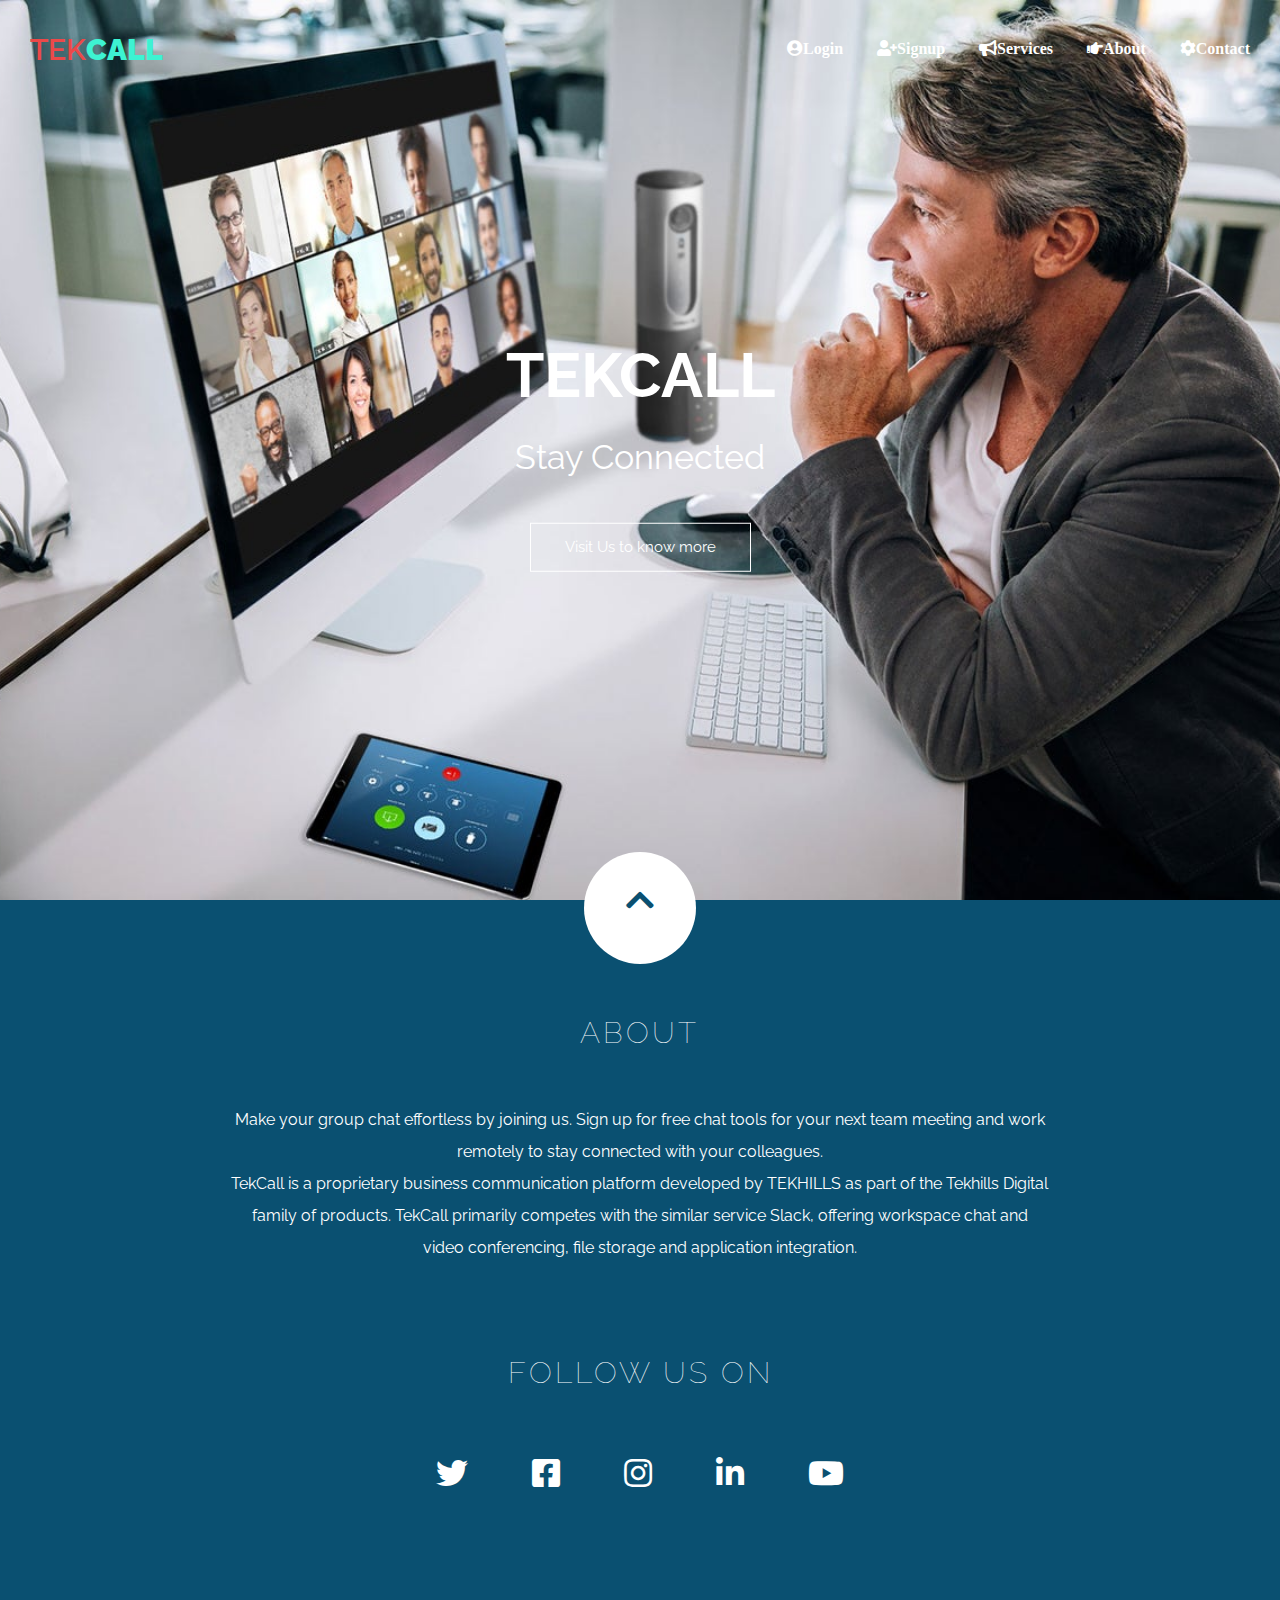
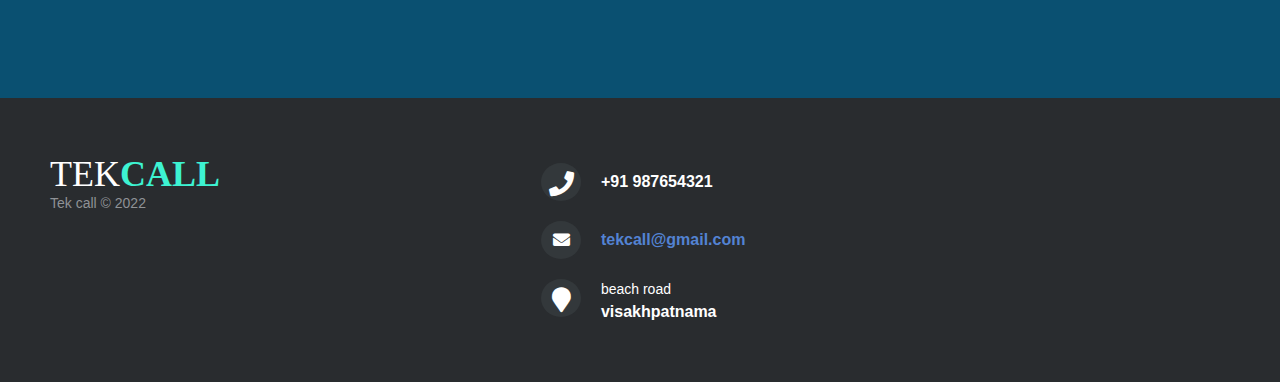
<file: TEK CALL/index.html>
<!DOCTYPE html>
<html lang="en">
<head>
  <title>Tekcall</title>
  <meta charset="utf-8">
  <meta name="viewport" content="width=device-width, initial-scale=1">
  <link rel="stylesheet" href="https://cdnjs.cloudflare.com/ajax/libs/font-awesome/5.12.1/css/all.min.css">
  <link rel="stylesheet" type="text/css" href="css/style.css">
</head>
<body>

  <!-- header start -->
  <header class="header">
     <div class="container">
        <div class="header-main">
           <div class="logo">
              <a>TEK<b style="color: #3df3d2;">CALL</b></a>
           </div>
           <div class="open-nav-menu">
              <span></span>
           </div>
           <div class="menu-overlay">
           </div>
           <!-- navigation menu start -->
           <nav class="nav-menu">
             <div class="close-nav-menu">
			 <a class="fas fa-window-close"></a>  
             </div>
             <ul class="menu">
                <li class="menu-item">
                  <a href="login/index.html" class="fas fa-user-circle"></>login</a>
                </li>
                <li class="menu-item">
                  <a href="login/index.html" class="fas fa-user-plus"></>signup</a>
                </li>
                <li class="menu-item menu-item-has-children">
                   <a href="#" data-toggle="sub-menu"><i class="fas fa-bullhorn"></>Services</i></a>
                   <ul class="sub-menu">
                       <li class="menu-item"><a href="#">Digital</a></li>
                       <li class="menu-item"><a href="#">Pay Role</a></li>
                       <li class="menu-item"><a href="#">Management</a></li>
                       <li class="menu-item"><a href="#">Foods</a></li>
					   <li class="menu-item"><a href="https://tekhills.in/">Tek hills</a></li>
                   </ul>
                </li>
                <li class="menu-item">
                    <a href="#about" class="fas fa-hand-point-right"></>About</a>
                </li>
                <li class="menu-item">
                   <a href="#contact" class="fas fa-cog">Contact</a>
                </li>
             </ul>
           </nav>
           <!-- navigation menu end -->
        </div>
     </div>
  </header>
  <!-- header end -->
  <!-- The video -->

 <!-- home section start -->
 <section class="home-section">
 </section>
 <div class="text-box">
	<h1>TEKCALL</h1>
	<p>Stay Connected</p>
	<a href="" class="hero-btn">Visit Us to know more</a>
</div>
 
 <!-- home section end -->
   <!--start footer section   -->
    <footer>
        <div class="container">
            <div class="back-to-top">
                <a href="#"><i class="fas fa-chevron-up"></i></a>
            </div>
            <div class="footer-content">
                <div id="about" class="footer-content-about animate-top">
                    <h4>About</h4>
                    <div class="asterisk"><i class=""></i></div>
                    <p>	Make your group chat effortless by joining us. Sign up for free chat tools for your next team meeting and work remotely to stay connected with your colleagues.
					
					<br>TekCall is a proprietary business communication platform developed by TEKHILLS as part of the Tekhills Digital family of products. TekCall primarily competes with the similar service Slack, offering workspace chat and video conferencing, file storage and application integration.</br>
				</p>
                </div>
                    <div class="social-media">
                        <h4>Follow Us On</h4>
                        <ul class="social-icons">
                            <li>
                                <a href="#"><i class="fab fa-twitter"></i></a>
                            </li>
                            <li>
                                <a href="#"><i class="fab fa-facebook-square"></i></a>
                            </li>
                            <li>
                                <a href="#"><i class="fab fa-instagram"></i></a>
                            </li>
                            <li>
                                <a href="#"><i class="fab fa-linkedin-in"></i></a>
                            </li>
                            <li>
                                <a href="#"><i class="fab fa-youtube"></i></a>
                            </li>
                        </ul>
                    </div>
                </div>
            </div>
        </div>
    </footer>
	  <!--start footer section   -->
	<footer class="footer-distributed">
			<div class="footer-left">
				<h3> <a>TEK<b style="color: #3df3d2;">CALL</b></a></h3>
					<a id ="contact"> </a>
			
				<p class="footer-company-name">Tek call &copy; 2022</p>
			</div>
			<div class="footer-center">
				<div>
					<i class="fa fa-phone"></i>
					<p>+91 987654321</p>
				</div>
 
				<div>
					<i class="fa fa-envelope"></i>
					<p><a href="mailto:support@company.com">tekcall@gmail.com</a></p>
				</div>
								<div>
					<i class="fa fa-map-marker"></i>
					<p><span>beach road</span> visakhpatnama</p>
				</div>
			</div>

<script src="js/script.js"></script>
</body>
</html>
</file>
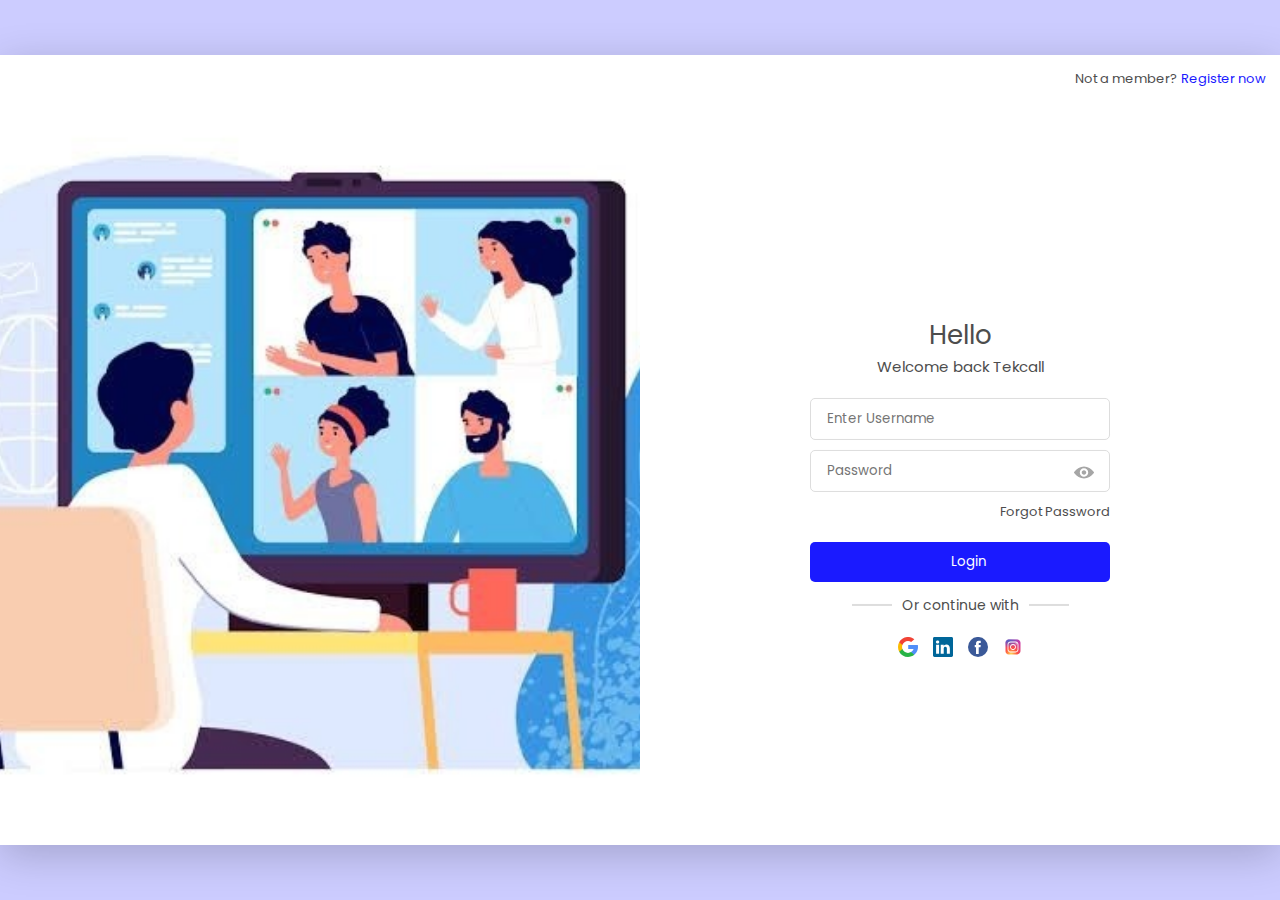
<file: TEK CALL/login/index.html>
<!DOCTYPE html>
<html lang="en">
  <head>
    <meta charset="UTF-8" />
    <meta http-equiv="X-UA-Compatible" content="IE=edge" />
    <meta name="viewport" content="width=device-width, initial-scale=1.0" />
    <!-- StyleSheet -->
    <link rel="stylesheet" href="./css/styles.css" />
	 <link rel="stylesheet" href="https://cdnjs.cloudflare.com/ajax/libs/font-awesome/5.12.1/css/all.min.css">
    <title>Sign Up | Login Form</title>
  </head>
  <body>
    <section>
      <div class="container">
        <div class="user login">
          <div class="img-box">
            <img src="./images/login img 1.jpg" alt="" />
          </div>
          <div class="form-box">
            <div class="top">
              <p>
                Not a member?
                <span data-id="#ff0066">Register now</span>
              </p>
            </div>
            <form action="">
              <div class="form-control">
                <h2>Hello </h2>
                <p>Welcome back Tekcall</p>
                <input type="text" placeholder="Enter Username" />
                <div>
                  <input type="password" placeholder="Password" />
                  <div class="icon form-icon">
                    <!-- <img src="./images/eye.svg" alt="" /> -->
                  </div>
                </div>
                <span>Forgot Password</span>
                <input type="Submit" value="Login" />
              </div>
              <div class="form-control">
                <p>Or continue with</p>
                <div class="icons">
                  <div class="icon">
                    <img src="./images/search.svg" alt="" />
                  </div>
                  <div class="icon">
                    <img src="./images/linkedin.svg" alt="" />
                  </div>
                  <div class="icon">
                    <img src="./images/facebook.svg" alt="" />
                  </div>
				  <div class="icon">
                    <img src="./images/instagram.svg" alt="" />
                  </div>
                 
                </div>
              </div>
            </form>
          </div>
        </div>

        <!-- Register -->
        <div class="user signup">
          <div class="form-box">
            <div class="top">
              <p>
                Already a member?
                <span data-id="#1a1aff">Login now</span>
              </p>
            </div>
            <form action="">
              <div class="form-control">
                <h2>Welcome To Tekcall</h2>
                <p>It's good to have you.</p>
				<input type="First Name" placeholder="First Name" />
				<input type="Last Name" placeholder="Last Name" />
                <input type="email" placeholder="Enter Email" />
                <div>
                  <input type="password" placeholder="Password" />
                  <div class="icon form-icon">
                    <img src="./images/eye.svg" alt="" />
                  </div>
                </div>
                <div>
                  <input type="password" placeholder="Confirm Password" />
                  <div class="icon form-icon">
                    <img src="./images/eye.svg" alt="" />
                  </div>
                </div>
                <input type="Submit" value="Register" />
              </div>
              <div class="form-control">
                <p>Or continue with</p>
                <div class="icons">
                  <div class="icon">
                    <img src="./images/search.svg" alt="" />
                  </div>
                  <div class="icon">
                    <img src="./images/linkedin.svg" alt="" />
                  </div>
                  <div class="icon">
                    <img src="./images/facebook.svg" alt="" />
                  </div>
				
                  <div class="icon">
                    <img src="./images/instagram.svg" alt="" />
                  </div>
                  
                </div>
              </div>
            </form>
          </div>
          <div class="img-box">
            <img src="./images/login img 2.jpg" alt="" />
          </div>
        </div>
      </div>
    </section>
    <!-- IndexJs -->
    <script src="./js/index.js"></script>
  </body>
</html>
</file>
<file: TEK CALL/css/style.css>
@import url('https://fonts.googleapis.com/css2?family=Raleway:wght@400;500;600&display=swap');

body{
	line-height: 1.5;
	font-family: 'Raleway', sans-serif;
	font-weight: 400;
}
body.hidden-scrolling{
	overflow-y: hidden;
}
*{
	margin:0;
	box-sizing: border-box;
}
.container{
	max-width: 1300px;
	margin:auto;
}
ul{
	list-style: none;
	margin:0;
	padding:0;
}
a{
	text-decoration: none;
}
/*header*/
.header{
	position: absolute;
	width: 100%;
	left:0;
	top:0;
	z-index: 99;
	padding: 15px;
}
.header-main{
	background-color: trnspernt;
	display: flex;
	justify-content: space-between;
	align-items: center;
	padding: 10px 0;
	border-radius: 100px;
}
.header .logo{
	padding: 0 15px;
}
.header .logo a{
	font-size: 30px;
	text-transform: capitalize;
	color: #eb4949;
	font-weight: 600;
}
.header .nav-menu{
	padding: 0 15px;
}
.header .menu > .menu-item{
	display: inline-block;
	margin-left: 30px;
	position: relative;
}
.header .menu > .menu-item > a{
	display: block;
	padding: 12px 0;
	font-size: 16px;
	color: #fff;
	text-transform: capitalize;
	font-weight: 600;
	transition: all 0.3s ease;
}
.header .menu > .menu-item > a .plus{
	display: inline-block;
	height: 12px;
	width: 12px;
	position: relative;
	margin-left:5px; 
	pointer-events: none;
}
.header .menu > .menu-item > a .plus:before,
.header .menu > .menu-item > a .plus:after{
	content:'';
	position: absolute;
	box-sizing: border-box;
	left: 50%;
	top:50%;
	background-color: #000000;
	height: 2px;
	width: 100%;
	transform: translate(-50%,-50%);
	transition: all 0.5s ease;
}
.header .menu > .menu-item:hover > a .plus:before,
.header .menu > .menu-item:hover > a .plus:after{
   background-color: #3df3d2;">;
}
.header .menu > .menu-item > a .plus:after{
   transform: translate(-50%,-50%) rotate(-90deg);	
}
.header .menu > .menu-item > .sub-menu > .menu-item > a:hover,
.header .menu > .menu-item:hover > a{
	color: #3df3d2;">;
}
.header .menu > .menu-item > .sub-menu{
	box-shadow: 0 0 10px rgba(0,0,0,0.2);
	width: 130px;
	position: absolute;
	left:0;
	top:100%;
	background-color: #ffffff;
	padding: 10px 0;
	border-top: 3px solid #e91e63;
	transform: translateY(10px);
	transition: all 0.5s ease;
	opacity:0;
	visibility: hidden;
}
@media(min-width: 992px){
.header .menu > .menu-item-has-children:hover > .sub-menu{
	transform: translateY(0);
	opacity: 1;
	visibility: visible;
 }
 .header .menu > .menu-item-has-children:hover > a .plus:after{
    transform: translate(-50%,-50%) rotate(0deg);		
 }
}
.header .menu > .menu-item > .sub-menu > .menu-item{
	display: block;
}
.header .menu > .menu-item > .sub-menu > .menu-item > a{
	display: block;
	padding: 10px 20px;
	font-size: 16px;
	font-weight: 600;
	color: #000000;
	transition: all 0.3s ease;
	text-transform: capitalize;
}
.header .open-nav-menu{
	height: 34px;
	width: 40px;
	margin-right: 15px;
	display: none;
	align-items: center;
	justify-content: center;
	cursor: pointer;
}
.header .open-nav-menu span{
	display: block;
	height: 3px;
	width: 24px;
	background-color: #eb4949;
    position: relative;
}
.header .open-nav-menu span:before,
.header .open-nav-menu span:after{
	content: '';
	position: absolute;
	left:0;
	width: 100%;
	height: 100%;
	background-color: #eb4949;
	box-sizing: border-box;
}
.header .open-nav-menu span:before{
	top:-7px;
}
.header .open-nav-menu span:after{
	top:7px;
}
.header .close-nav-menu{
	height: 40px;
	width: 40px;
	background-color: #ffffff;
	margin:0 0 15px 15px;
	cursor: pointer;
	display: none;
	align-items: center;
	justify-content: center;
}
.header .close-nav-menu {
	width: 40px;
}
.header .menu-overlay{
	position: fixed;
	z-index: 999;
	background-color: rgba(0,0,0,0.5);
	left:0;
	top:0;
	height: 100%;
	width: 100%;
	visibility: hidden;
	opacity:0;
	transition: all 0.3s ease;
}

/*home section*/
.home-section{
	width:100%;
	display: block;
	min-height: 100vh;
	background: url('../img/IMG.jpg');
	background-position: center top;
	background-size: cover;
}
/* Style the video: 100% width and height to cover the entire window */
#myVideo {
  width: 100%;
  display: block; 
  min-height: 100vh;
  background-position: center-top;
  background-size: cover;
}
/* responsive */

@media(max-width: 991px){
	.header .menu-overlay.active{
	visibility: visible;
	opacity: 1;
}
	.header .nav-menu{
		position: fixed;
		right: -280px;
		visibility: hidden;
		width: 280px;
		height: 100%;
		top:0;
		overflow-y: auto;
		background-color: #0a5071;
		z-index: 1000;
		padding: 15px 0;
		transition: all 0.5s ease;
	}
	.header .nav-menu.open{
		visibility: visible;
		right: 0px;
	}
	.header .menu > .menu-item{
		display: block;
		margin:0;
	}
	.header .menu > .menu-item-has-children > a{
		display: flex;
		justify-content: space-between;
		align-items: center;
	}
	.header .menu > .menu-item > a{
		color: #ffffff;
		padding: 12px 15px;
		border-bottom: 1px solid #333333;
	}
	.header .menu > .menu-item:first-child > a{
	    border-top: 1px solid #333333;	
	}
	.header .menu > .menu-item > a .plus:before, 
	.header .menu > .menu-item > a .plus:after{
		background-color: #ffffff;
	}
	.header .menu > .menu-item-has-children.active > a .plus:after{
        transform: translate(-50%,-50%) rotate(0deg);
	}
	.header .menu > .menu-item > .sub-menu{
		width: 100%;
		position: relative;
		opacity: 1;
		visibility: visible;
		border:none;
		background-color: transparent;
		box-shadow: none;
		transform: translateY(0px);
		padding: 0px;
		left: auto;
		top:auto;
		max-height: 0;
		overflow: hidden;
	}
	.header .menu > .menu-item > .sub-menu > .menu-item > a{
		padding: 12px 45px;
		color: #ffffff;
		border-bottom: 1px solid #333333;
	}
	.header .close-nav-menu,
	.header .open-nav-menu{
		display: flex;
	}
}
/* footer section style code */
/* Footer */
footer {
    padding: 6.9rem 0;
    background-color: #0a5071;
    color: #fff;
    text-align: center;
    position: relative;
}

.back-to-top {
    width: 7rem;
    height: 7rem;
    background-color: #fff;
    position: absolute;
    top: -3rem;
    left: 50%;
    transform: translateX(-50%);
    border-radius: 50%;
}

.back-to-top i {
    display: block;
    color: #0a5071;
    font-size: 2rem;
    padding: 2rem;
    animation: up 2s infinite;
}

.footer-content {
    overflow: hidden;
}

.footer-content h4 {
    font-size: 1.9rem;
    text-transform: uppercase;
    font-weight: 100;
    letter-spacing: 3px;
    margin-bottom: 3rem;
}

.footer-content .asterisk {
    margin: 2.4rem 0;
}

.footer-content-about {
    margin-bottom: 5.4rem;
}

.footer-content-about p {
    line-height: 2;
}

.social-icons {
    list-style: none;
    margin-bottom: 5.4rem;
    display: flex;
    justify-content: center;
}

.social-icons i {
    font-size: 2rem;
    color: #fff;
    padding: .8rem 2rem;
    opacity: color .5s;
}

.social-icons i:hover,
.social-icons i:focus {
    color: var(--secondary-font-color);
}

/* Media queries */

@media screen and (min-width: 900px) {
   
    .footer-content-about {
        max-width: 51.3rem;
        margin: 0 auto 5.4rem;
    }
	
    .social-media,
     {
        width: 100%;
        max-width: 27.3rem;
        margin: 0 5.4rem;
    }
}

/* footer section style code */

footer{
	/* position: fixed; */
	bottom: 0;
}
.footer-distributed{
	background-color: #292c2f;
	box-shadow: 0 1px 1px 0 rgba(0, 0, 0, 0.12);
	box-sizing: border-box;
	width: 100%;
	text-align: left;
	font: bold 16px sans-serif;
 
	padding: 55px 50px;
	margin-top: 0px;
}
 
.footer-distributed .footer-left,
.footer-distributed .footer-center{
	display: inline-block;
	vertical-align: top;
}
 
.footer-distributed .footer-left{
	width: 40%;
}
 
.footer-distributed h3{
	color:  #ffffff;
	font: normal 36px 'Cookie', cursive;
	margin: 0;
}
 
.footer-distributed h3 span{
	color:  #5383d3;
}
 
 
.footer-distributed .footer-links{
	color:  #ffffff;
	margin: 0px 0 5px;
	padding: 0;
}
 
.footer-distributed .footer-links a{
	display:inline-block;
	line-height: 1.8;
	text-decoration: none;
	color:  inherit;
}
 
.footer-distributed .footer-company-name{
	color:  #8f9296;
	font-size: 14px;
	font-weight: normal;
	margin: 0;
}
 /* company name====================== */
 
.footer-distributed .footer-center{
	width: 50%;
	
}
 
.footer-distributed .footer-center i{
	background-color:  #33383b;
	color: #ffffff;
	font-size: 25px;
	width: 40px;
	height: 38px;
	border-radius: 50%;
	text-align: center;
	line-height: 42px;
	margin: 10px 15px;
	vertical-align: middle;
	
}
 
.footer-distributed .footer-center i.fa-envelope{
	font-size: 17px;
	line-height: 38px;
}
 
.footer-distributed .footer-center p{
	display: inline-block;
	color: #ffffff;
	vertical-align: middle;
	margin:0;
}
 
.footer-distributed .footer-center p span{
	display:block;
	font-weight: normal;
	font-size:14px;
	line-height:2;
}
 
.footer-distributed .footer-center p a{
	color:  #5383d3;
	text-decoration: none;
}
 /* footer center css end */
 .text-box{
	width: 90%;
	color: #fff;
	position: absolute;
	top: 50%;
	left: 50%;
	transform: translate(-50%,-50%);
	text-align: center;
}
.text-box h1{
	font-size: 62px;
	
}
.text-box p{
	margin: 10px 0 40px;
	font-size: 34px;
	color: #fff;
}
.hero-btn{
	display: inline-block;
	text-decoration: none;
	color: #fff;
	border: 1px solid #fff;
	padding: 12px 34px;
	font-size: 15px;
	background: transperent;
	position: relative;
	cursor: pointer;
}
.hero-btn:hover{
	border: 1px solid #f44336;
	background: #f44336;
	transition: 1s;
}
</file>
<file: TEK CALL/login/css/styles.css>
/* FONTS */
@import url("https://fonts.googleapis.com/css2?family=Poppins:wght@300;400;500&display=swap");

/* BASIC RESET */
* {
  margin: 0;
  padding: 0;
  box-sizing: border-box;
  font-family: "Poppins", sans-serif;
}

:root {
  /* Colors */
  --pink: #ff0066;
  --lightpink: #ffcce0;
  --blue: #1a1aff;
  --lightblue: #ccccff;
  --color: #4d4d4d;
  --custom: #1a1aff;
}

body {
  color: #4d4d4d;
}

.img-box img {
  width: 100%;
  height: 100%;
}

.icon img {
  width: 20px;
}

section {
  position: relative;
  min-height: 100vh;
  background-color: var(--lightblue);
  display: flex;
  align-items: center;
  justify-content: center;
  transition: 0.5;
}

section.active {
  background-color: var(--lightpink);
}

section .container {
  position: relative;
  width: 100%;
  height: 790px;
  background-color: white;
  box-shadow: 0 10px 40px rgba(0, 0, 0, 0.2);
  overflow: hidden;
}

section .user {
  position: absolute;
  top: 0;
  left: 0;
  width: 100%;
  height: 100%;
  display: flex;
}

section .img-box {
  position: relative;
  width: 50%;
  height: 100%;
  transition: all 500ms ease-in-out;
}

section .img-box img {
  object-fit: cover;
  position: absolute;
  top: 0;
  left: 0;
}

section .form-box {
  position: relative;
  width: 50%;
  height: 100%;
  background-color: white;
  transition: 500ms ease-in-out;
}

section .form-box .top {
  position: absolute;
  top: 14px;
  right: 14px;
}

section .form-box .top p {
  font-size: 13px;
}

section .form-box .top span {
  color: var(--custom);
  cursor: pointer;
}

section form {
  position: absolute;
  top: 55%;
  left: 50%;
  width: 100%;
  max-width: 300px;
  transform: translate(-50%, -50%);
  display: flex;
  flex-direction: column;
  justify-content: space-between;
}

section form .form-control:first-child {
  text-align: center;
}

section form .form-control:first-child input {
  font-family: "Poppins", sans-serif;
  border-radius: 5px;
  border: 1px solid #ddd;
  padding: 10px 0;
  margin-bottom: 10px;
  text-indent: 16px;
  width: 100%;
  color: var(--color);
  outline: none;
}

section form .form-control:first-child input[type="submit"] {
  display: block;
  text-align: center;
  width: 100%;
  border: none;
  outline: none;
  cursor: pointer;
  background-color: var(--custom);
  color: white;
  transition: 0.5s;
}

section form .form-control:first-child input[type="submit"]:hover {
  background-color: var(--lightblue);
}

section form .form-control:first-child h2 {
  width: 100%;
  font-weight: 400;
  font-size: 26px;
}
section form .form-control:first-child p {
  font-size: 15px;
  margin-bottom: 20px;
}

section form .form-control:first-child span {
  font-size: 13px;
  display: block;
  text-align: right;
  margin-bottom: 20px;
}

section form .form-control:first-child div {
  position: relative;
}

section form .form-control:first-child .icon {
  position: absolute;
  top: 50%;
  transform: translateY(-50%);
  right: 1rem;
  cursor: pointer;
}

section form .form-control:last-child {
  text-align: center;
}

section form .form-control:last-child p {
  position: relative;
  display: inline-block;
  font-size: 14px;
}

section form .form-control:last-child p::after {
  content: "";
  position: absolute;
  right: -50px;
  top: 50%;
  transform: translateY(-50%);
  width: 40px;
  height: 2px;
  background-color: #ddd;
}

section form .form-control:last-child p::before {
  content: "";
  position: absolute;
  left: -50px;
  top: 50%;
  transform: translateY(-50%);
  width: 40px;
  height: 2px;
  background-color: #ddd;
}

section form .form-control:last-child .icons {
  display: flex;
  align-items: center;
  justify-content: center;
  margin-top: 20px;
}

section form .form-control:last-child .icon {
  cursor: pointer;
}

section form .form-control:last-child .icon:not(:last-child) {
  margin-right: 15px;
}

/* Functionality */

section .container .signup {
  pointer-events: none;
}

section .container.active .signup {
  pointer-events: initial;
}

section .container .signup .form-box {
  top: 100%;
}

section .container.active .signup .form-box {
  top: 0;
}

section .container .signup .img-box {
  top: -100%;
}

section .container.active .signup .img-box {
  top: 0;
}

section .container .login .form-box {
  top: 0;
}

section .container.active .login .form-box {
  top: 100%;
}

section .container .login .img-box {
  top: 0;
}

section .container.active .login .img-box {
  top: -100%;
}

@media (max-width: 996px) {
  section .container {
    max-width: 400px;
  }

  section .container .img-box {
    display: none;
  }

  section .container .form-box {
    width: 100%;
  }

  section .container.active .login .form-box {
    top: -100%;
  }
}

@media (max-width: 567px) {
  section {
    padding: 0 30px;
  }
}
</file>
